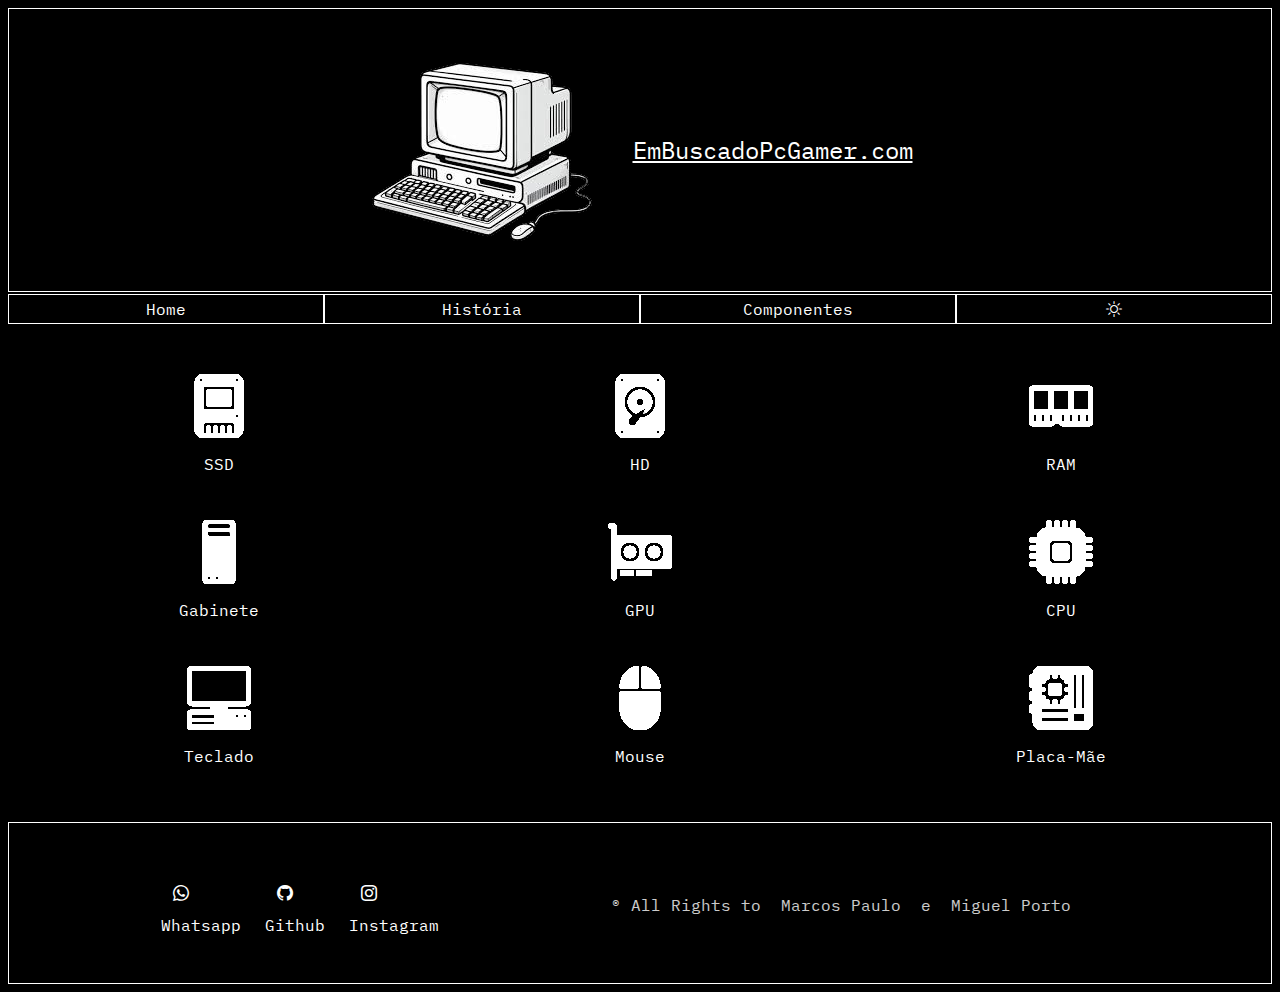
<file: componentes.html>
<!DOCTYPE html>
<html lang="pt-br">

<head>
    <meta charset="UTF-8">
    <meta name="viewport" content="width=device-width, initial-scale=1.0">
    <title>Em Busca do Pc Gamer.com</title>
    <link rel="stylesheet" href="CSS/componentes.css">
    <link rel="stylesheet" href="CSS/global.css">
    <link rel="preconnect" href="https://fonts.googleapis.com">
    <link rel="preconnect" href="https://fonts.gstatic.com" crossorigin>
    <link
        href="https://fonts.googleapis.com/css2?family=IBM+Plex+Mono:ital,wght@0,100;0,200;0,300;0,400;0,500;0,600;0,700;1,100;1,200;1,300;1,400;1,500;1,600;1,700&display=swap"
        rel="stylesheet">
    <link rel="stylesheet" href="componentes.css">

    <link rel="stylesheet" href="https://cdn.jsdelivr.net/npm/bootstrap-icons@1.13.1/font/bootstrap-icons.min.css">
    <link rel="shortcut icon" href="Imagens/ms-icon-310x310.png" type="image/x-icon">
</head>

<body>
    <header>
        <a href="jogo.html"> <img src="Imagens/PC-removebg-preview.png" alt="Um computador desenhado"></a>
        <a href="index.html"><u>EmBuscadoPcGamer.com</u></a>
    </header>
    <nav>
        <div class="menu">
            <a href="index.html">Home</a>
        </div>
        <div class="menu">
            <a href="historia.html">História</a>
        </div>
        <div class="menu">
            <a href="componentes.html">Componentes</a>
        </div>
        <div class="menu">
            <a href="componentesW.html"><i class="bi bi-brightness-high"></i></a>
        </div>
    </nav>
    <main>
        <div>
            <a href="ssd.html"><div class="aumentar">
                <img src="Imagens/SSDW.png" alt="SSD">
                <p>SSD</p>
            </div></a>
            <a href="hd.html"><div class="aumentar">
                <img src="Imagens/HDW.png" alt="HD">
                <p>HD</p>
            </div></a>
            <a href="ram.html"><div class="aumentar">
                <img src="Imagens/RAMW.png" alt="RAM">
                <p>RAM</p>
            </div></a>
        </div>
        <div>
            <a href="gabinete.html"><div class="aumentar">
                <img src="Imagens/GabineteW.png" alt="Gabinete">
                <p>Gabinete</p>
            </div></a>
            <a href="gpu.html"><div class="aumentar">
                <img src="Imagens/GPUW.png" alt="GPU">
                <p>GPU</p>
            </div></a>
            <a href="cpu.html"><div class="aumentar">
                <img src="Imagens/CPUW.png" alt="CPU">
                <p>CPU</p>
            </div></a>
        </div>
        <div>
            <a href="teclado.html"><div class="aumentar">
                <img src="Imagens/MonitorW.png" alt="Teclado">
                <p>Teclado</p>
            </div></a>
            <a href="mouse.html"><div class="aumentar">
                <img src="Imagens/MouseW.png" alt="Mouse">
                <p>Mouse</p>
            </div></a>
            <a href="pmãe.html"><div class="aumentar">
                <img src="Imagens/pmae.png" alt="Monitor">
                <p>Placa-Mãe</p>
            </div></a>
        </div>
    </main>

    <footer>
        <ul>
            <li class="whatsapp">
                <a href="https://wa.me/5511966245731" target="_blank">
                    <span class="whatsapp"><i class="bi bi-whatsapp"></i></span>
                    <span class="texto">Whatsapp</span>
                </a>
            </li>

            <li class="github">
                <a href="https://github.com/Marcos-dev-new" target="_blank">
                    <span class="github"><i class="bi bi-github"></i></span>
                    <span class="textogit">Github</span>
                </a>
            </li>

            <li class="instagram">
                <a href="https://instagram.com/seu_usuario" target="_blank">
                    <span class="instagram"><i class="bi bi-instagram"></i></span>
                    <span class="textoinsta">Instagram</span>
                </a>
            </li>
        </ul>
        <p>&reg; All Rights to <a href="https://github.com/Marcos-dev-new" target="_blank">Marcos Paulo</a> e <a
                href="https://github.com/Migueldev-Porto" target="_blank">Miguel Porto</a></p>
    </footer>
</body>

</html>
</file>
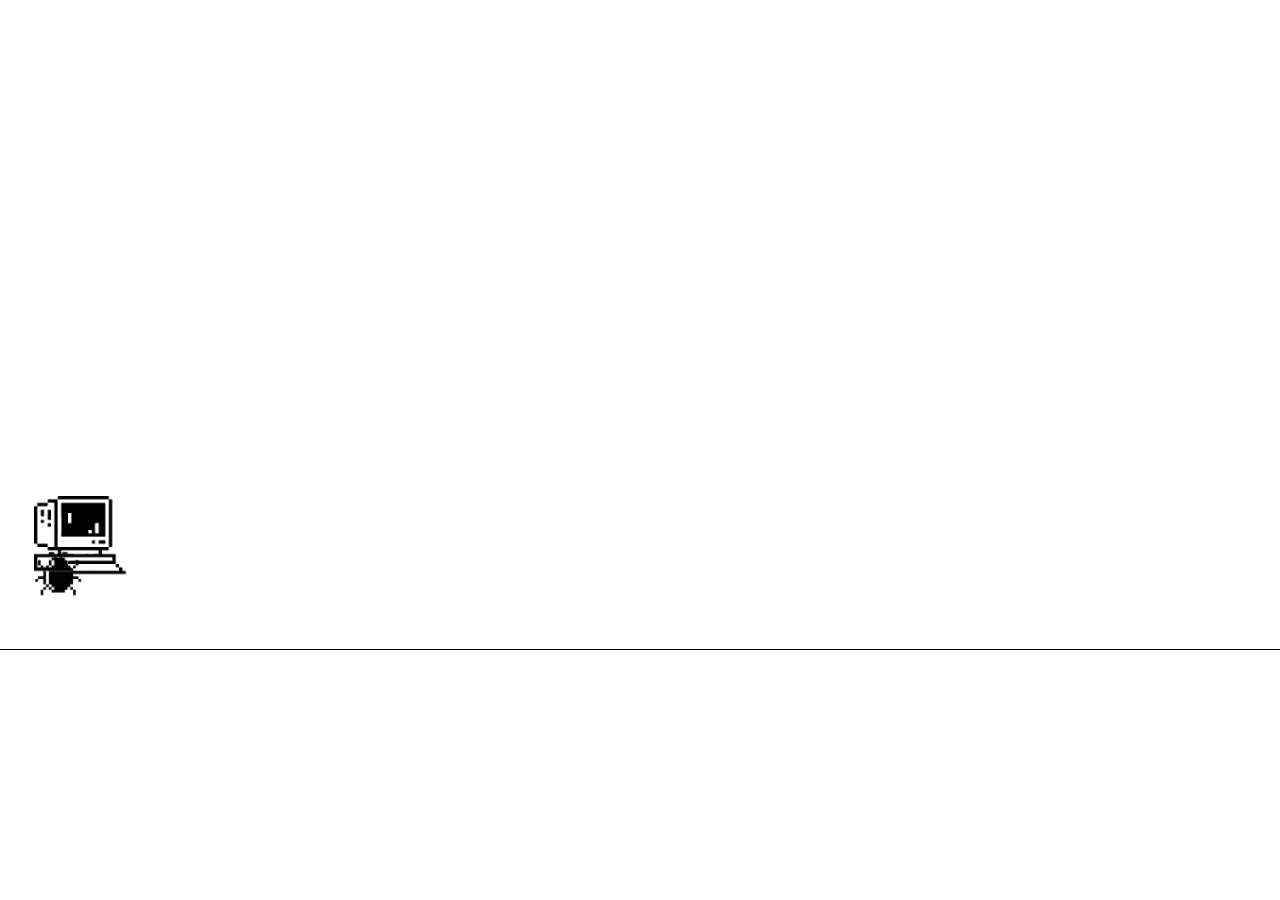
<file: jogo.html>
<!DOCTYPE html>
<html lang="pt-bt">

<head>
    <meta charset="UTF-8">
    <meta name="viewport" content="width=device-width, initial-scale=1.0">
    <title>Jogo - Em Busca do Pc gamer.com</title>
    <link rel="stylesheet" href="CSS/jogo.css">
    <link
        href="https://fonts.googleapis.com/css2?family=IBM+Plex+Mono:ital,wght@0,100;0,200;0,300;0,400;0,500;0,600;0,700;1,100;1,200;1,300;1,400;1,500;1,600;1,700&display=swap"
        rel="stylesheet">
    <link rel="stylesheet" href="https://cdn.jsdelivr.net/npm/bootstrap-icons@1.13.1/font/bootstrap-icons.min.css">
    <link rel="shortcut icon" href="img/ms-icon-310x310.png" type="image/x-icon">
    <script src="jogo.js" defer></script>
    <style>
        h1 {
            opacity: 0;
            margin-top: 20%;

        }

        div h1 {
            text-align: center;
        }
        div a {
            text-align: center;
        }
    </style>
</head>

<body>

    <div class="gameboard">
        <h1 id="reiniciar">Pressione "R" para reiniciar</h1>
        <a href="index.html" id="voltar"><h2>Pressione "V" para voltar</h2></a>
        <img src="img/bug.png" alt="imagem bug" class="pipe">
        <img src="img/tbekqr4ipora1-unscreen.gif" alt="vídeo pc" class="mario">
    </div>

</body>

</html>
</file>
<file: CSS/componentes.css>
main {
    display: flex;
    justify-content: center;
    align-items: center;
    flex-direction: column;
    margin: 30px auto;
}

main div {
    display: flex;
    flex-direction: row;
    justify-content: space-around;
    align-items: center;
    width: 100%;
}

div div {
    display: flex;
    flex-direction: column;
    align-items: center;
    justify-content: center;

}

div.aumentar {
    Transition: transform 0.3s ease, box-shadow 0.3s ease;
    cursor: pointer;
    width: 250px;
    padding: 10px;
}

div.aumentar:hover {
    transform: scale(1.05);
    box-shadow: 0px 10px 20px rgb(255, 255, 255);
}
</file>
<file: CSS/global.css>
body {
    background-color: black;
    font-family: "IBM Plex Mono";
    text-align: justify;
}

.ibm-plex-mono-thin {
    font-family: "IBM Plex Mono", monospace;
    font-weight: 100;
    font-style: normal;
}

header {
    display: flex;
    align-items: center;
    justify-content: center;
    flex-direction: row;
    border: solid 1px white;
    background-color: black;
}

* {
    padding: 0;
    box-sizing: border-box;
}

header h1 {
    margin-left: 30px;

}

header a {
    font-size: 1.9vw;
    margin: 20px;
}

nav {
    display: flex;
    align-items: center;
    justify-content: space-around;
    flex-direction: row;
    background-color: black;
    margin-top: 2px;
}

a {
    text-decoration: none;
    color: white;
}

a:hover {
    color: gray;
}

div.menu {
    flex: 1;
    display: flex;
    align-items: center;
    justify-content: center;
    border: solid white 1.5px;
    height: 30px;

}




div.texto {
    display: flex;
    align-items: center;
    justify-content: center;
    border: solid 1px white;
    padding: 15px;
    width: 80%;
    height: 300px;
}

p.texto {
    color: white;
    font-size: 25px;
    text-align: justify;
}

h1 {
    color: white;
}

p {
    color: white;
    text-align: justify;
}

footer {
    display: flex;
    flex-direction: row;
    width: 100%;
    background-color: black;
    border: solid 1px white;
    align-items: center;
    justify-content: space-evenly;
    margin-top: 10px;

}

footer p {
    color: white;
    opacity: 0.8;
    margin-right: 50px;
    margin-top: 20px;
}

div.um {
    display: flex;
    margin: 15px;
    padding: 10px;
    border: solid 1px white;
    flex-direction: column;
}

span {
    flex-direction: column;
    display: flex;
    color: white;
    margin-top: 10px;
}

ul {
    flex-direction: row;
    display: flex;
    margin-right: 20px;
}

.github {
    margin: 12px;
}

.instagram {
    margin: 12px;
}

.whatsapp {
    margin: 12px;
}

a img {
    margin-top: 10px;
}

footer a {
    padding: 10px;
}

i:hover {
    color: gray;
}

div.textos {
    width: 80%;
    margin: 5px auto;
    display: flex;
    flex-direction: column;
    margin-top: 10px;
    margin-bottom: 10px;
    background-color: white;
    padding: 25px;
    border-radius: 10px;
    align-items: center;
    justify-content: center;
    border: solid 2px;
}

div.textos p {
    color: black;
}

div.textos h1 {
    color: black;
}

div.textos img {
    border-radius: 20px;
    margin-bottom: 10px;
    margin-top: 10px;

}

div.textos iframe {
    margin: 15px;
    padding: 10px;
    border-radius: 20px;
    box-shadow: 5px 5px;
}
</file>
<file: componentes.css>
main {
    display: flex;
    justify-content: center;
    align-items: center;
    flex-direction: column;
    margin: 30px auto;
}

main div {
    display: flex;
    flex-direction: row;
    justify-content: space-around;
    align-items: center;
    width: 100%;
}

div div {
    display: flex;
    flex-direction: column;
    align-items: center;
    justify-content: center;

}

div.aumentar {
    Transition: transform 0.3s ease, box-shadow 0.3s ease;
    cursor: pointer;
    width: 250px;
    padding: 10px;
}

div.aumentar:hover {
    transform: scale(1.05);
    box-shadow: 0px 10px 20px rgb(255, 255, 255);
}
</file>
<file: CSS/jogo.css>
* {
    margin: 0;
    padding: 0;
    box-sizing: border-box;
    font-family: "IBM Plex Mono";
}

.ibm-plex-mono-thin {
    font-family: "IBM Plex Mono", monospace;
    font-weight: 100;
    font-style: normal;
}

a {
    text-decoration: none;
    opacity: 0;
    margin: 0 auto;
    color: black;
}

.gameboard {
    width: 100%;
    height: 650px;
    border-bottom: 1px solid black;
    margin: 0 auto;
    position: relative;
    overflow: hidden;
}

.pipe {
    position: absolute;
    bottom: 0;
    width: 120px;
    animation: pipe-animation 2s infinite linear;
}

.mario {
    width: 170px;
    position: absolute;
    bottom: 0;
}

.jump {
    animation: jump 500ms infinite ease-out;
}

@keyframes pipe-animation {
    from {
        right: 0;
    }

    to {
        right: 100%;
    }
}

@keyframes jump {
    0% {
        bottom: 0;
    }

    40% {
        bottom: 180px;
    }

    50% {
        bottom: 180px;
    }

    60% {
        bottom: 180px;
    }

    100% {
        bottom: 0;
    }
}
</file>
